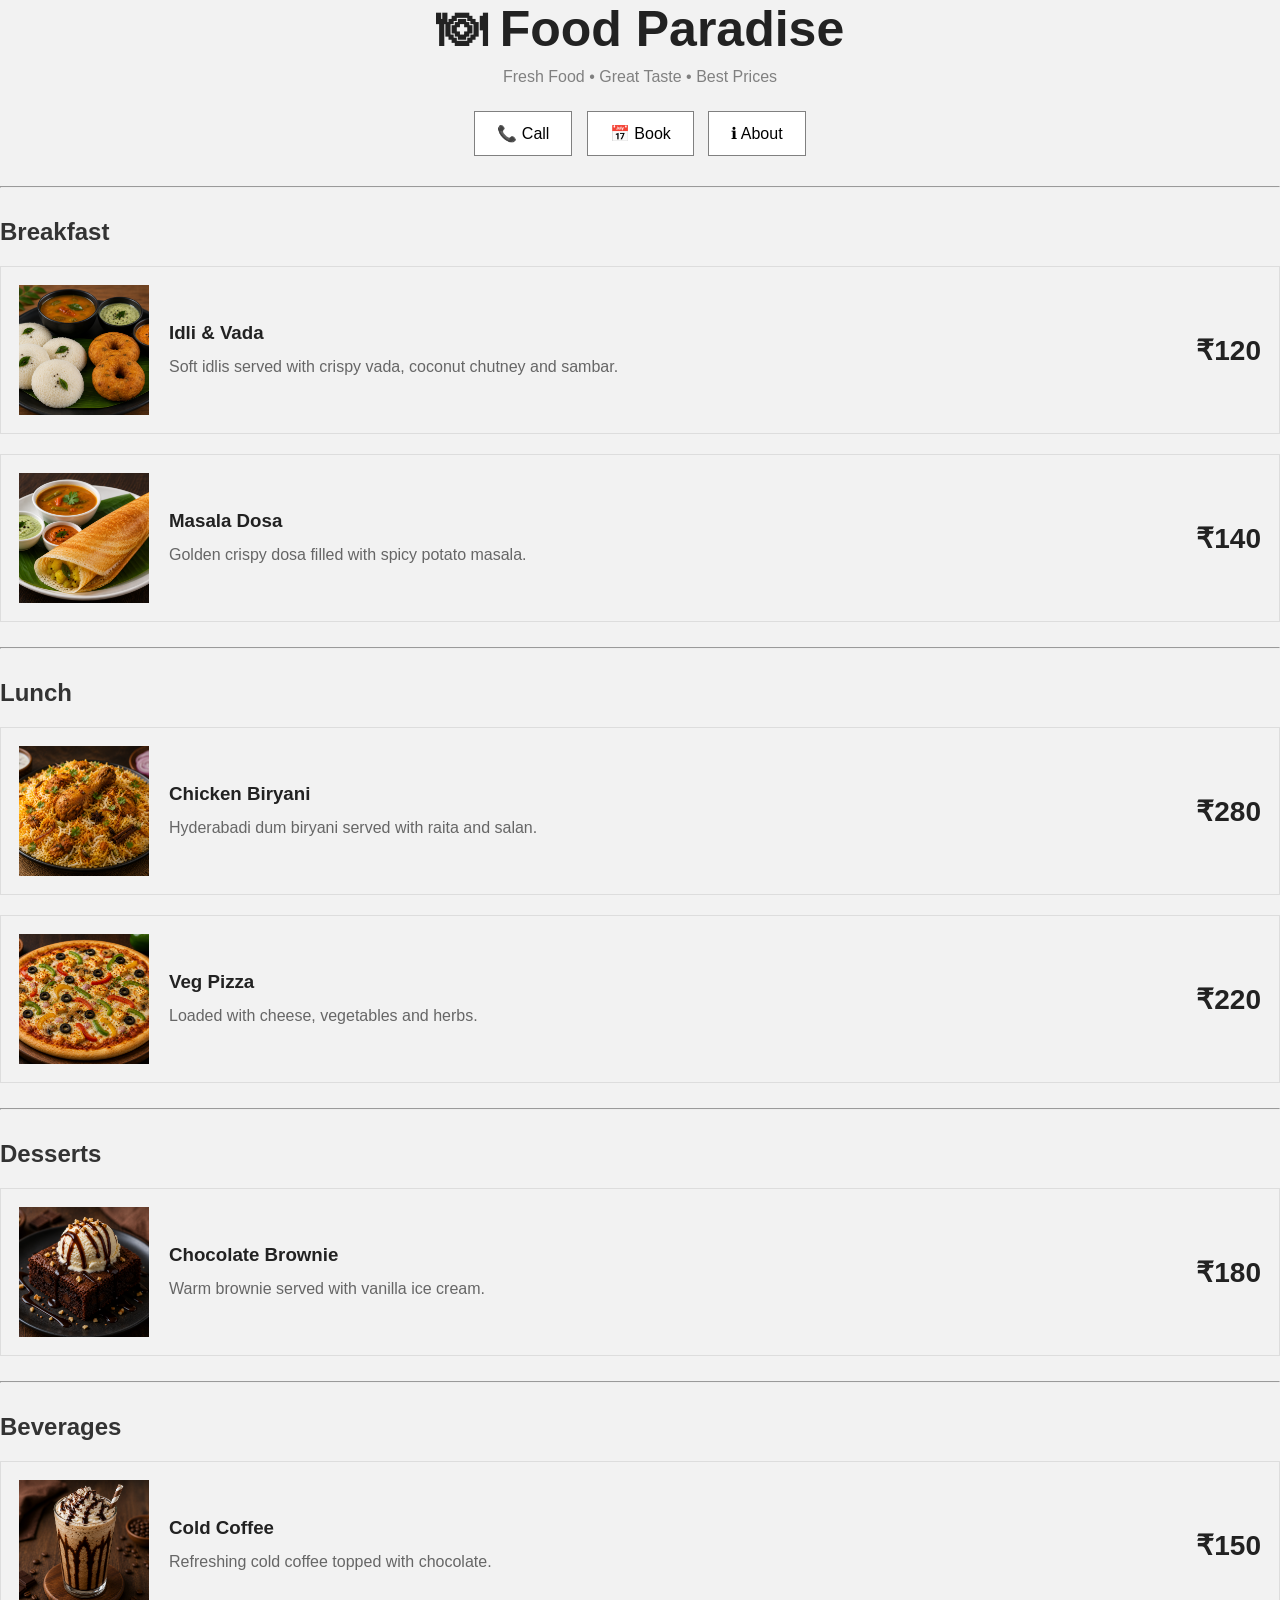
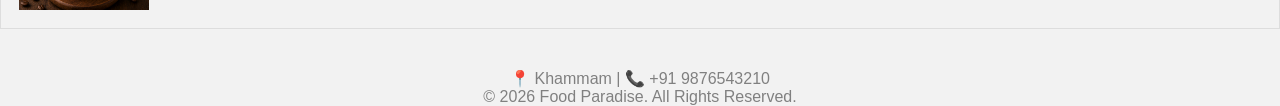
<file: restaurant_menu_card/index.html>
<!DOCTYPE html>
<html lang="en">
<head>
    <meta charset="UTF-8">
    <meta name="viewport" content="width=device-width, initial-scale=1.0">
    <title>Food Paradise</title>
    <link rel="stylesheet" href="style.css">
</head>
<body>



    <header>
        <h1>🍽 Food Paradise</h1>
        <p>Fresh Food • Great Taste • Best Prices</p>

        <div class="buttons">
            <button>📞 Call</button>
            <button>📅 Book</button>
            <button>ℹ About</button>
        </div>
    </header>

    <hr>

    <h2>Breakfast</h2>

    <div class="card">
        <img src="idli.png" alt="">
        <div class="content">
            <h3>Idli & Vada</h3>
            <p>Soft idlis served with crispy vada, coconut chutney and sambar.</p>
        </div>
        <div class="price">₹120</div>
    </div>

    <div class="card">
        <img src="dosa.png" alt="">
        <div class="content">
            <h3>Masala Dosa</h3>
            <p>Golden crispy dosa filled with spicy potato masala.</p>
        </div>
        <div class="price">₹140</div>
    </div>

    <hr>

    <h2>Lunch</h2>

    <div class="card">
        <img src="biryani.png" alt="">
        <div class="content">
            <h3>Chicken Biryani</h3>
            <p>Hyderabadi dum biryani served with raita and salan.</p>
        </div>
        <div class="price">₹280</div>
    </div>

    <div class="card">
        <img src="pizza.png" alt="">
        <div class="content">
            <h3>Veg Pizza</h3>
            <p>Loaded with cheese, vegetables and herbs.</p>
        </div>
        <div class="price">₹220</div>
    </div>

    <hr>

    <h2>Desserts</h2>

    <div class="card">
        <img src="dessert.png" alt="">
        <div class="content">
            <h3>Chocolate Brownie</h3>
            <p>Warm brownie served with vanilla ice cream.</p>
        </div>
        <div class="price">₹180</div>
    </div>

    <hr>

    <h2>Beverages</h2>

    <div class="card">
        <img src="bevarges.png" alt="">
        <div class="content">
            <h3>Cold Coffee</h3>
            <p>Refreshing cold coffee topped with chocolate.</p>
        </div>
        <div class="price">₹150</div>
    </div>

    <footer>
        <p>📍 Khammam | 📞 +91 9876543210</p>
        <p>© 2026 Food Paradise. All Rights Reserved.</p>
    </footer>



</body>
</html>
</file>
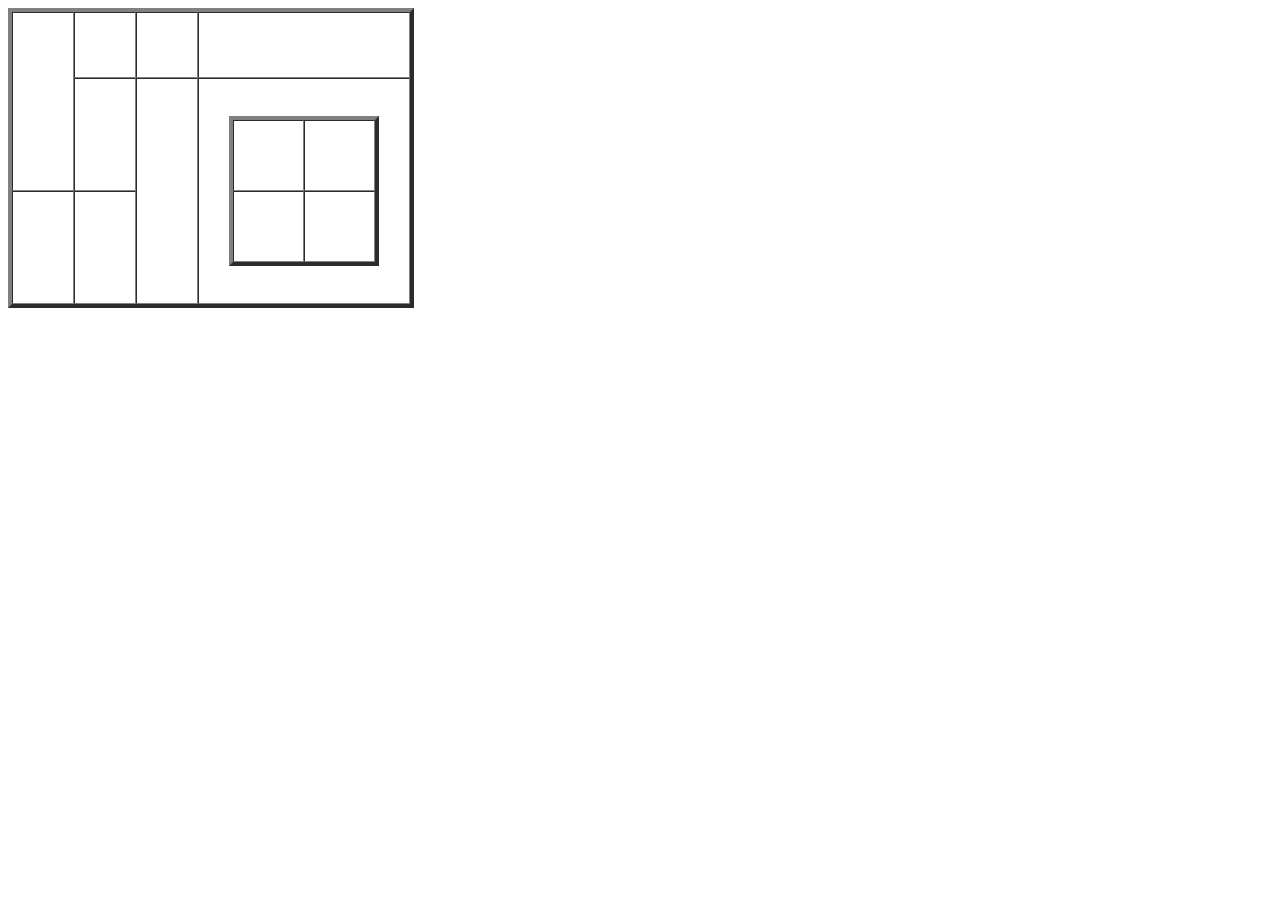
<file: table_task/index.html>
<!DOCTYPE html>
<html lang="en">
<head>
    <meta charset="UTF-8">
    <meta name="viewport" content="width=device-width, initial-scale=1.0">
    <title>Document</title>
</head>
<body>
    <table border="4" cellspacing="0" cellpadding="30" height="300" width="400">
        <tr>
            <td rowspan="2" ></td>
            <td></td>
            <td></td>
            <td></td>
           
        </tr>
        <tr>
            
            <td></td>
            <td rowspan="2"></td>
            <td rowspan="2">
                <table border="4" cellpadding="0" cellspacing="0" height="150" width="150"> 
                    <tr><td></td>
                    <td></td></tr>
                    <tr><td></td>
                    <td></td></tr>
                </table>
            </td>
            
        </tr>
        <tr>
            <td></td>
            <td></td>
        </tr>
    </table>
    
</body>
</html>
</file>
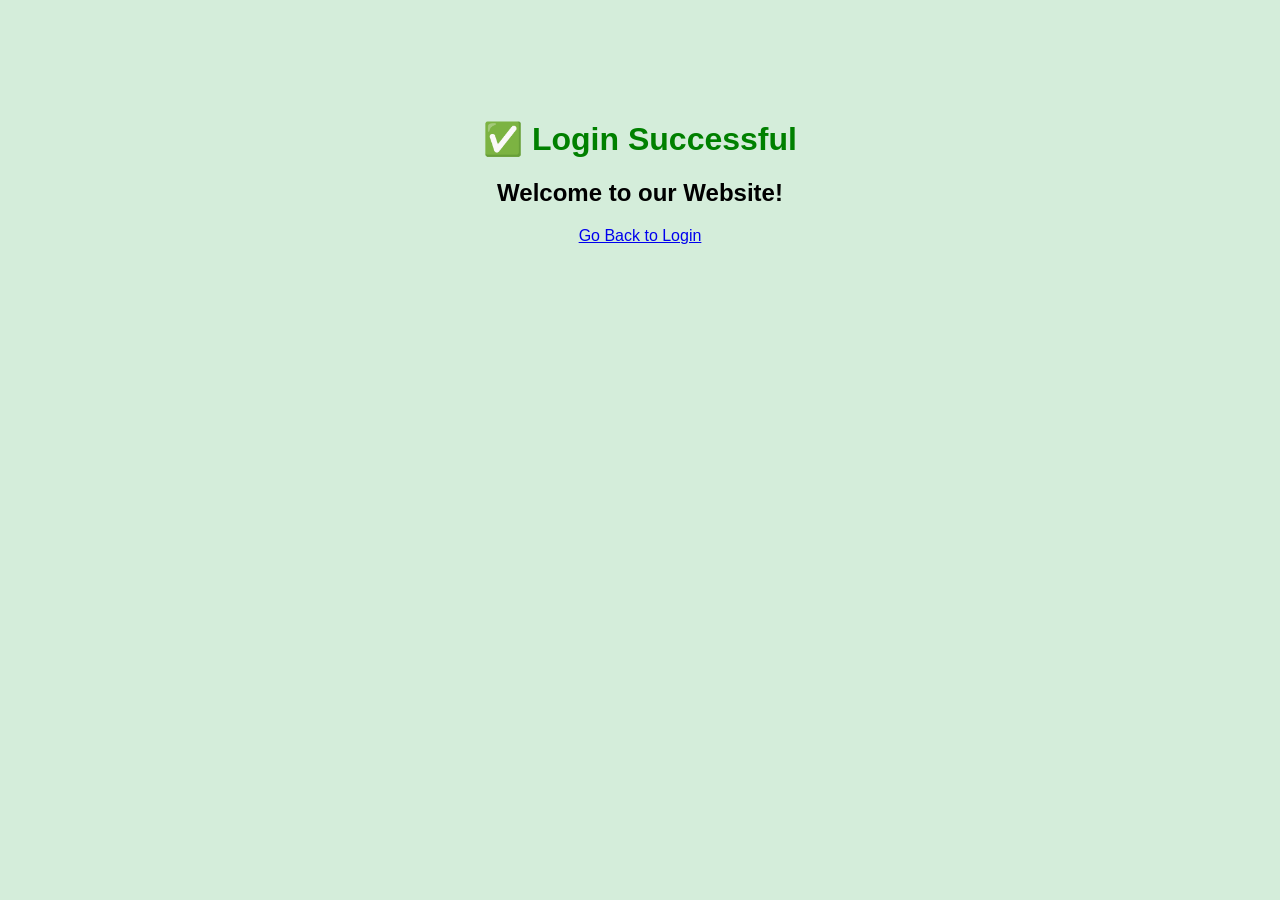
<file: email_validation/file.html>
<!DOCTYPE html>
<html>
<head>
<title>Login Successful</title>
</head>

<body style="background:#d4edda;font-family:Arial;text-align:center;margin-top:120px;">

<h1 style="color:green;">
✅ Login Successful
</h1>

<h2>
Welcome to our Website!
</h2>

<a href="index.html">

Go Back to Login

</a>

</body>
</html>
</file>
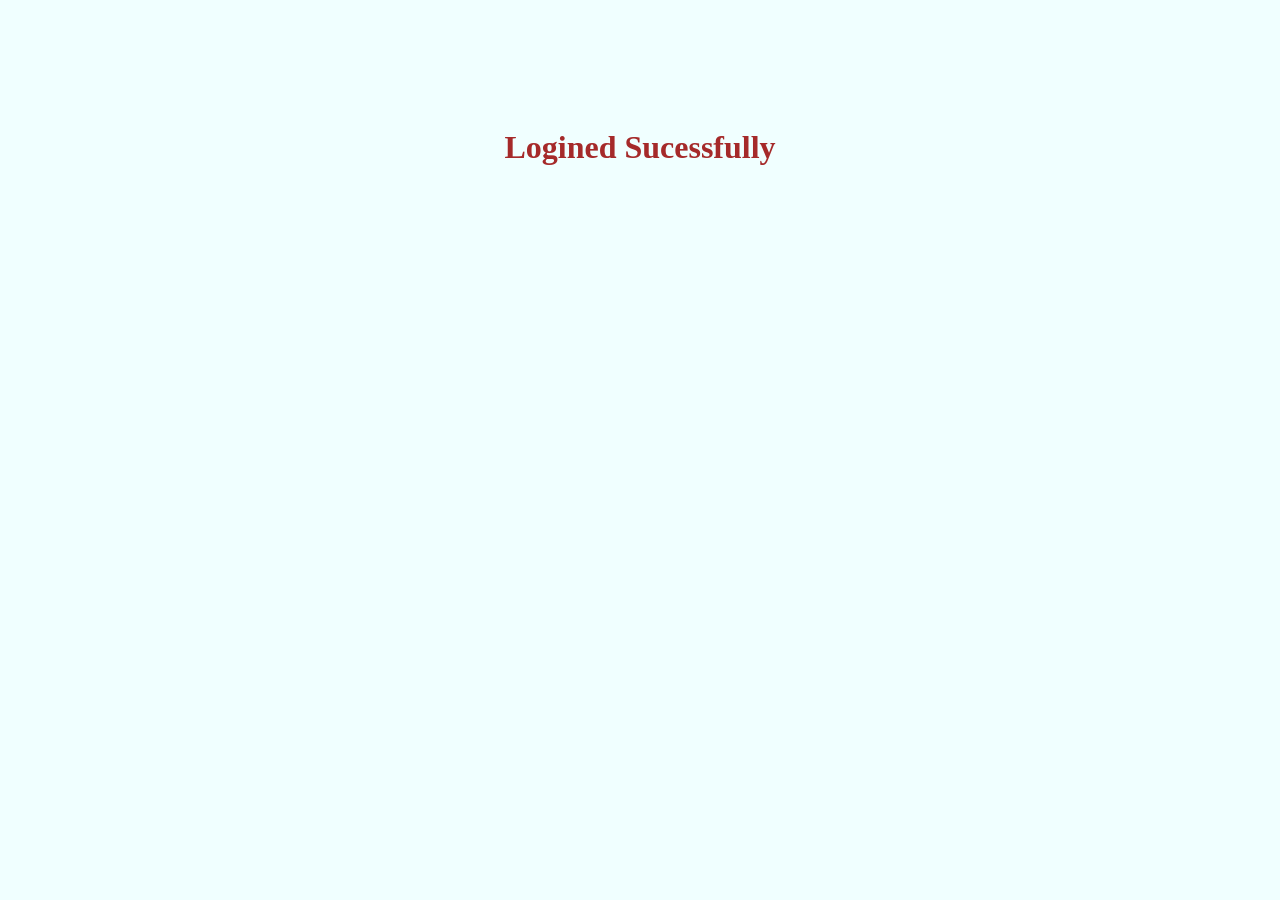
<file: login_page/file2.html>
<!DOCTYPE html>
<html lang="en">
<head>
    <meta charset="UTF-8">
    <meta name="viewport" content="width=device-width, initial-scale=1.0">
    <title>Status Page</title>
    <style>
        body{
            display:flex;
            justify-content: center;
            text-align: center;
            background-color: azure;
            color:rgb(69, 227, 214)
        }
        h1{
            padding: 100px;
            color:brown;
        }
    </style>
</head>
<body>
    <h1>Logined Sucessfully</h1>
    
</body>
</html>
</file>
<file: restaurant_menu_card/style.css>
*{
    margin:0;
    padding:0;
    box-sizing:border-box;
}

body{
    background:#f2f2f2;
    font-family:Arial, Helvetica, sans-serif;
}

.container{
    width:80%;
    margin:auto;
    background:white;
    padding:40px;
}

header{
    text-align:center;
    margin-bottom:25px;
}

header h1{
    font-size:50px;
    color:#222;
}

header p{
    color:gray;
    margin:10px 0 20px;
}

.buttons button{
    padding:12px 22px;
    margin:5px;
    border:1px solid gray;
    background:white;
    cursor:pointer;
    font-size:16px;
    transition:.3s;
}

.buttons button:hover{
    background:#222;
    color:white;
}

h2{
    margin:30px 0 20px;
    color:#333;
}

.card{
    display:flex;
    align-items:center;
    border:1px solid #ddd;
    padding:18px;
    margin:20px 0;
}

.card img{
    width:130px;
    height:130px;
    object-fit:cover;
    margin-right:20px;
    background-size: cover;

}

.content{
    flex:1;
}

.content h3{
    margin-bottom:10px;
    color:#222;
}


.content p{
    color:#666;
    line-height:25px;
}

.price{
    font-size:28px;
    font-weight:bold;
    color:#222;
}

footer{
    margin-top:40px;
    text-align:center;
    color:gray;
}

hr{
    margin:25px 0;
}
</file>
